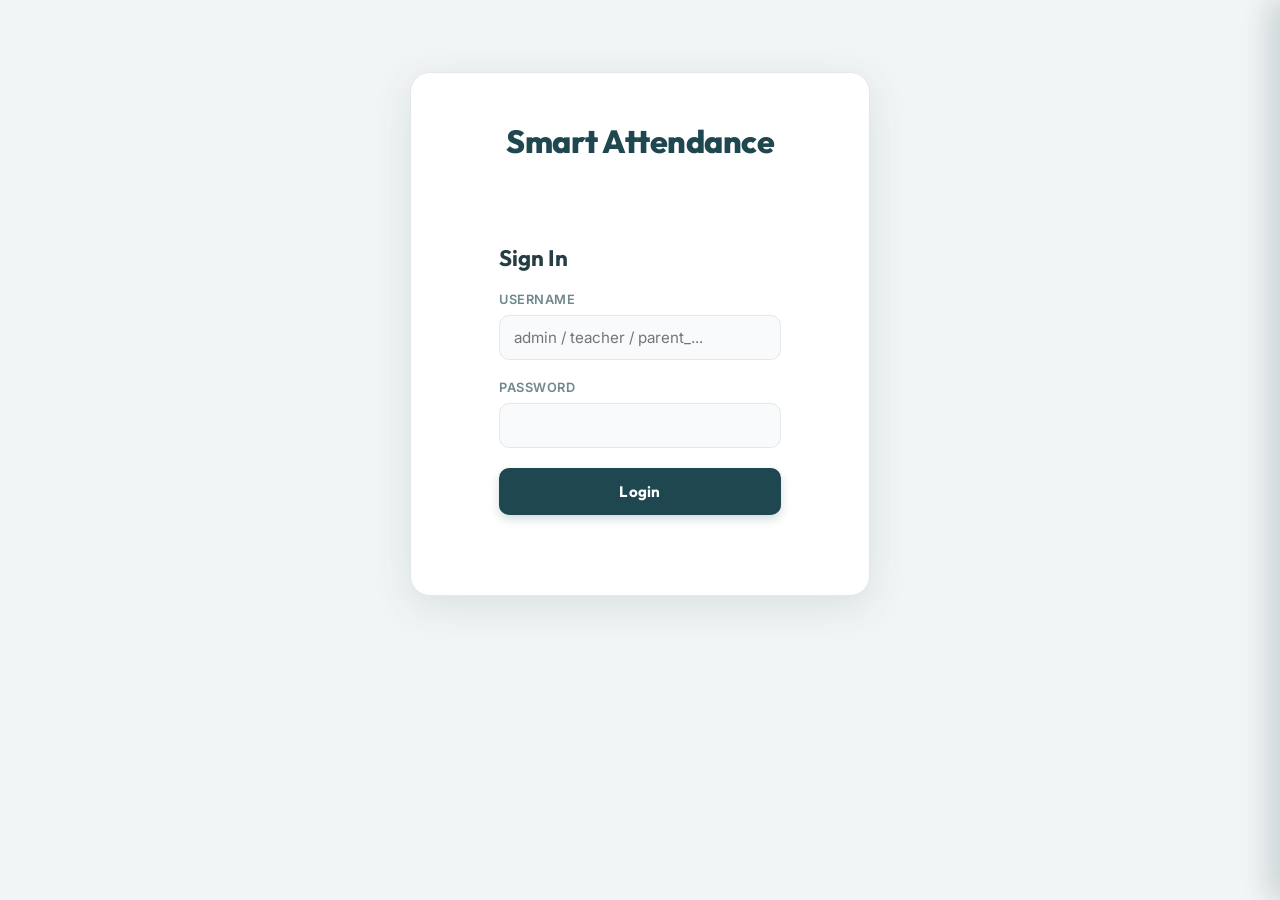
<file: cloud-instance/static/index.html>
<!DOCTYPE html>
<html lang="en">
<head>
    <meta charset="UTF-8">
    <meta name="viewport" content="width=device-width, initial-scale=1.0">
    <title>Smart Attendance</title>
    <link href="https://fonts.googleapis.com/css2?family=Inter:wght@300;400;500;600&family=Outfit:wght@400;600;700;800&display=swap" rel="stylesheet">
    <link rel="stylesheet" href="styles.css?v=39">
</head>
<body>
    <div class="glass-container">
        <header>
            <h1>Smart Attendance</h1>
            <div id="user-bar" class="user-bar hidden">
                <span id="user-label"></span>
                <button id="btn-change-password" class="link-btn">Change Password</button>
                <button id="btn-logout" class="link-btn">Logout</button>
            </div>
        </header>

        <!-- ============ LOGIN ============ -->
        <main id="login-view" class="view">
            <h2>Sign In</h2>
            <form id="login-form">
                <div class="input-group">
                    <label>Username</label>
                    <input type="text" id="login_username" required placeholder="admin / teacher / parent_...">
                </div>
                <div class="input-group">
                    <label>Password</label>
                    <input type="password" id="login_password" required>
                </div>
                <button type="submit" class="primary-btn">Login</button>
            </form>
            <div id="login-error" class="result-box error-text hidden"></div>
        </main>

        <!-- ============ ADMIN ============ -->
        <main id="admin-view" class="view hidden">
            <div class="role-selector">
                <div class="sidebar-brand">
                    <div class="sidebar-brand-row">
                        <span class="sidebar-brand-icon">S</span>
                        <span class="sidebar-brand-title" style="font-size:1.1rem;">School</span>
                    </div>
                </div>
                <button id="tab-register" class="active">Register Student</button>
                <button id="tab-students">Manage Students</button>
                <button id="tab-embeddings">Generate Embeddings</button>
                <button id="tab-teachers">Manage Teachers</button>
                <button id="tab-reports">Reports</button>
                <button id="tab-classes">Manage Classes</button>
                <button id="tab-storage">Photo Storage</button>
                <button id="tab-recognition">Recognition Settings</button>
                <button id="tab-school-profile">School Profile</button>
                <button id="tab-events">Events</button>
                <div class="sidebar-spacer"></div>
                <button id="tab-admin-settings">Change Password</button>
                <button id="tab-admin-logout">Logout</button>
            </div>

            <div class="main-content-col">
                <div class="page-header-row">
                    <div></div>
                    <div class="page-header-icons">
                        <div class="icon-btn" title="Notifications">&#128276;</div>
                        <div class="profile-chip">
                            <div class="profile-icon">&#128100;</div>
                            <span id="admin-profile-name">Admin</span>
                        </div>
                    </div>
                </div>

            <!-- Register -->
            <section id="admin-register" class="tab-panel">
                <h2>Register New Student</h2>
                <form id="register-form">
                    <div class="input-group">
                        <label>Student Name</label>
                        <input type="text" id="reg_name" required placeholder="e.g. Rahul Kumar">
                    </div>
                    <div class="input-group">
                        <label>Roll Number (assigned by admin)</label>
                        <input type="text" id="reg_roll" required placeholder="e.g. 21CS101">
                    </div>
                    <div class="input-group">
                        <label>Section</label>
                        <select id="reg_section" class="styled-select" required>
                            <option value="" disabled selected>Loading sections...</option>
                        </select>
                    </div>
                    <button type="submit" class="primary-btn">Register & Create Parent Login</button>
                </form>

                <!-- Provide Credentials -->
                <div id="credentials-box" class="result-box success-box hidden">
                    <h3>Parent Credentials (hand these to the parent)</h3>
                    <p>Username: <b id="cred-username"></b></p>
                    <p>Password: <b id="cred-password"></b></p>
                    <p class="hint">Shown once. The parent uses these to log in and capture the student's photo.</p>
                </div>
                <div id="register-error" class="result-box error-text hidden"></div>
            </section>

            <!-- Manage Students (database view/edit/delete) -->
            <section id="admin-students" class="tab-panel hidden">
                <h2>Student Database</h2>
                <div class="input-group">
                    <label>Class</label>
                    <select id="students_class" class="styled-select">
                        <option value="" disabled selected>Select a class...</option>
                    </select>
                </div>
                <div class="input-group">
                    <label>Section</label>
                    <select id="students_section" class="styled-select" disabled>
                        <option value="" disabled selected>Select a section...</option>
                    </select>
                </div>
                <button id="btn-find-students" class="primary-btn">Find Students</button>
                <div id="students-table-wrap" class="table-wrap hidden">
                    <table id="students-table" class="db-table">
                        <thead>
                            <tr>
                                <th>ID</th><th>Name</th><th>Roll</th><th>Sec</th>
                                <th>Img</th><th>Emb</th><th>Att%</th><th>Actions</th>
                            </tr>
                        </thead>
                        <tbody id="students-tbody"></tbody>
                    </table>
                </div>
                <div id="students-msg" class="result-box hidden"></div>

                <h3 style="margin-top:32px">Deleted Students</h3>
                <p class="hint">Deleting a student hides them and keeps their attendance history intact — restore
                   them here any time.</p>
                <button id="btn-load-deleted" class="secondary-btn">Show Deleted Students</button>
                <div id="deleted-students-wrap" class="table-wrap hidden">
                    <table id="deleted-students-table" class="db-table">
                        <thead>
                            <tr><th>ID</th><th>Name</th><th>Roll</th><th>Deleted At</th><th>Actions</th></tr>
                        </thead>
                        <tbody id="deleted-students-tbody"></tbody>
                    </table>
                </div>

                <h3 style="margin-top:32px">Link an Additional Child to a Parent Account</h3>
                <p class="hint">For families with more than one child at the school — links another student to
                   an existing parent login, so they can switch between children on one dashboard.</p>
                <form id="link-child-form" style="display:grid; gap:12px; grid-template-columns: repeat(auto-fit, minmax(220px, 1fr)); align-items:end;">
                    <div class="input-group" style="margin-bottom:0;">
                        <label>Existing Parent Account (keeps working)</label>
                        <select id="link_parent_username" class="styled-select" required>
                            <option value="" disabled selected>Loading parent accounts...</option>
                        </select>
                    </div>
                    <div class="input-group" style="margin-bottom:0;">
                        <label>Child to Add to that Account</label>
                        <select id="link_student_id" class="styled-select" required>
                            <option value="" disabled selected>Loading students...</option>
                        </select>
                    </div>
                    <button type="submit" class="secondary-btn" style="margin-top:0">Link Child</button>
                </form>
                <div id="link-child-error" class="result-box error-text hidden"></div>
                <div id="link-child-success" class="result-box success-box hidden"></div>
            </section>

            <!-- Embeddings -->
            <section id="admin-embeddings" class="tab-panel hidden">
                <h2>Embedding Orchestration</h2>
                <p>Generate face embeddings for enrolled students. Pick a class &amp; section, or leave on "All sections". Every student in scope must have a photo first.</p>
                <div class="input-group">
                    <label>Class</label>
                    <select id="embed_class" class="styled-select">
                        <option value="" selected>All sections</option>
                    </select>
                </div>
                <div class="input-group">
                    <label>Section</label>
                    <select id="embed_section" class="styled-select" disabled>
                        <option value="" selected>All sections</option>
                    </select>
                </div>
                <button id="btn-check-status" class="secondary-btn" style="margin-top:0">Refresh Status</button>
                <div id="embed-status" class="result-box hidden"></div>
                <button id="btn-generate" class="primary-btn" style="margin-top:16px">Generate Embeddings</button>
                <div id="embed-result" class="result-box hidden"></div>
            </section>

            <!-- Manage Teachers -->
            <section id="admin-teachers" class="tab-panel hidden">
                <h2>Create Teacher Account</h2>
                <form id="teacher-form">
                    <div class="input-group">
                        <label>Username</label>
                        <input type="text" id="teacher_username" required placeholder="e.g. teacher_priya">
                    </div>
                    <div class="input-group">
                        <label>Email (optional)</label>
                        <input type="email" id="teacher_email" placeholder="priya@school.edu">
                    </div>
                    <button type="submit" class="primary-btn">Create Teacher Login</button>
                </form>

                <div id="teacher-credentials-box" class="result-box success-box hidden">
                    <h3>Teacher Credentials (hand these to the teacher)</h3>
                    <p>Username: <b id="teacher-cred-username"></b></p>
                    <p>Password: <b id="teacher-cred-password"></b></p>
                    <p class="hint">Shown once — save it now.</p>
                </div>
                <div id="teacher-error" class="result-box error-text hidden"></div>

                <h3 style="margin-top:32px">Existing Teachers</h3>
                <div id="teacher-reset-box" class="result-box success-box hidden"></div>
                <div class="table-wrap">
                    <table class="db-table">
                        <thead>
                            <tr><th>ID</th><th>Username</th><th>Email</th><th>Actions</th></tr>
                        </thead>
                        <tbody id="teachers-tbody"></tbody>
                    </table>
                </div>
            </section>

            <!-- Attendance Reports -->
            <section id="admin-reports" class="tab-panel hidden">
                <h2>Attendance Reports</h2>
                <p>Pick a class &amp; section, then a time range — the data shows here first; download it as
                   CSV or PDF once you've checked it.</p>
                <div class="input-group">
                    <label>Class</label>
                    <select id="report_class" class="styled-select">
                        <option value="" disabled selected>Select a class...</option>
                    </select>
                </div>
                <div class="input-group">
                    <label>Section</label>
                    <select id="report_section" class="styled-select" disabled>
                        <option value="" disabled selected>Select a section...</option>
                    </select>
                </div>
                <div class="input-group">
                    <label>Subject</label>
                    <select id="report_subject" class="styled-select">
                        <option value="All" selected>All Subjects</option>
                    </select>
                </div>
                <div class="input-group">
                    <label>Student</label>
                    <select id="report_student" class="styled-select">
                        <option value="All" selected>All Students</option>
                    </select>
                </div>
                <div class="input-group">
                    <label>Time Range</label>
                    <div class="btn-row" style="margin-top:0;">
                        <button type="button" class="secondary-btn report-period-btn" data-period="today">Today</button>
                        <button type="button" class="secondary-btn report-period-btn" data-period="week">Weekly</button>
                        <button type="button" class="secondary-btn report-period-btn" data-period="month">Monthly</button>
                        <button type="button" class="secondary-btn report-period-btn" data-period="year">Yearly</button>
                    </div>
                </div>
                <div id="report-error" class="result-box error-text hidden"></div>

                <div id="report-preview" class="result-box hidden" style="margin-top:24px;">
                    <h3 id="report-preview-title" style="margin-top:0;"></h3>
                    <p class="hint" id="report-preview-meta"></p>
                    <div class="table-wrap scroll-table-wrap">
                        <table class="db-table">
                            <thead>
                                <tr><th>Date</th><th>Roll No</th><th>Name</th><th>Subject</th><th>Status</th></tr>
                            </thead>
                            <tbody id="report-preview-rows"></tbody>
                        </table>
                    </div>
                    <div class="btn-row">
                        <button id="btn-report-csv" class="secondary-btn" style="margin-top:0">Download CSV</button>
                        <button id="btn-report-pdf" class="primary-btn" style="margin-top:0">Download PDF</button>
                    </div>
                </div>
            </section>

            <!-- Manage Classes & Sections -->
            <section id="admin-classes" class="tab-panel hidden">
                <h2>Add Class</h2>
                <form id="class-form">
                    <div class="input-group">
                        <label>Class Name</label>
                        <input type="text" id="new_class_name" required placeholder="e.g. Class 5">
                    </div>
                    <button type="submit" class="primary-btn">Add Class</button>
                </form>
                <div id="class-error" class="result-box error-text hidden"></div>
                <div id="class-success" class="result-box success-box hidden"></div>

                <h2 style="margin-top:32px">Add Section</h2>
                <form id="section-form">
                    <div class="input-group">
                        <label>Class</label>
                        <select id="new_section_class" class="styled-select" required>
                            <option value="" disabled selected>Select a class...</option>
                        </select>
                    </div>
                    <div class="input-group">
                        <label>Section Name</label>
                        <input type="text" id="new_section_name" required placeholder="e.g. Section C">
                    </div>
                    <button type="submit" class="primary-btn">Add Section</button>
                </form>
                <div id="section-error" class="result-box error-text hidden"></div>
                <div id="section-success" class="result-box success-box hidden"></div>

                <h3 style="margin-top:32px">Existing Classes &amp; Sections</h3>
                <div class="table-wrap">
                    <table class="db-table">
                        <thead>
                            <tr><th>Class</th><th>Sections</th></tr>
                        </thead>
                        <tbody id="classes-tbody"></tbody>
                    </table>
                </div>

                <h2 style="margin-top:32px">Manage Subjects</h2>
                <p class="hint">Subjects are per-class — every section within a class shares the same subject
                   list. Nothing shows up for teachers to pick until you add it here.</p>
                <div class="input-group">
                    <label>Class</label>
                    <select id="subjects_class" class="styled-select">
                        <option value="" disabled selected>Select a class...</option>
                    </select>
                </div>
                <form id="subject-form" class="flex-form-row">
                    <div class="input-group" style="margin-bottom:0; flex:1;">
                        <label>New Subject Name</label>
                        <input type="text" id="new_subject_name" required placeholder="e.g. Mathematics">
                    </div>
                    <button type="submit" class="primary-btn" style="margin-top:0">Add Subject</button>
                </form>
                <div id="subject-error" class="result-box error-text hidden"></div>
                <ul id="subjects-list" class="styled-list" style="margin-top:16px;"></ul>

                <h2 style="margin-top:32px">Teacher Assignments</h2>
                <p class="hint">Assign a teacher to a subject in a section — once anyone is assigned to a
                   subject there, only assigned teacher(s) can take attendance or approve leave requests for
                   it. A subject with nobody assigned stays open to any teacher, same as before this feature
                   existed.</p>
                <form id="assignment-form" class="flex-form-row">
                    <div class="input-group" style="margin-bottom:0;">
                        <label>Class</label>
                        <select id="assign_class" class="styled-select" required>
                            <option value="" disabled selected>Select a class...</option>
                        </select>
                    </div>
                    <div class="input-group" style="margin-bottom:0;">
                        <label>Section</label>
                        <select id="assign_section" class="styled-select" required disabled>
                            <option value="" disabled selected>Select a class first...</option>
                        </select>
                    </div>
                    <div class="input-group" style="margin-bottom:0;">
                        <label>Subject</label>
                        <select id="assign_subject" class="styled-select" required disabled>
                            <option value="" disabled selected>Select a section first...</option>
                        </select>
                    </div>
                    <div class="input-group" style="margin-bottom:0;">
                        <label>Teacher</label>
                        <select id="assign_teacher" class="styled-select" required>
                            <option value="" disabled selected>Select a teacher...</option>
                        </select>
                    </div>
                    <button type="submit" class="primary-btn" style="margin-top:0">Assign</button>
                </form>
                <div id="assignment-error" class="result-box error-text hidden"></div>
                <ul id="assignments-list" class="styled-list" style="margin-top:16px;"></ul>
            </section>

            <!-- Photo Storage (per-school S3 bucket) -->
            <section id="admin-storage" class="tab-panel hidden">
                <h2>Photo Storage</h2>
                <p class="hint">Student photos are stored in your own private storage bucket, not shared with any
                   other school. Follow these steps once to set it up (about 5 minutes) — you won't need to do
                   this again unless you want to change buckets later.</p>

                <div id="storage-current-status" class="result-box" style="margin-bottom:24px;"></div>

                <div class="result-box" style="margin-bottom:16px;">
                    <p><b>Step 1 — Create a storage bucket</b></p>
                    <p class="hint">1. Go to <b>aws.amazon.com/s3</b> and sign in (or create a free AWS account if you don't have one).</p>
                    <p class="hint">2. Search for "S3" at the top and open it.</p>
                    <p class="hint">3. Click <b>Create bucket</b>. Give it any unique name (e.g. <code>yourschoolname-photos</code>). Leave all other settings as the default. Click <b>Create bucket</b> at the bottom.</p>
                </div>

                <div class="result-box" style="margin-bottom:16px;">
                    <p><b>Step 2 — Create an access key for this bucket</b></p>
                    <p class="hint">1. Search for "IAM" at the top and open it.</p>
                    <p class="hint">2. Click <b>Users</b> (left menu) → <b>Create user</b>. Give it any name (e.g. <code>attendance-app</code>) → click through to <b>Create user</b>.</p>
                    <p class="hint">3. Click on the user you just created → the <b>Permissions</b> tab → <b>Add permissions</b> → <b>Attach policies directly</b> → search for and check <b>AmazonS3FullAccess</b> → <b>Add permissions</b>.</p>
                    <p class="hint">4. Still on that user's page, click the <b>Security credentials</b> tab → scroll to <b>Access keys</b> → <b>Create access key</b> → choose <b>"Application running outside AWS"</b> → <b>Next</b> → <b>Create access key</b>.</p>
                    <p class="hint">5. Copy the <b>Access key</b> and <b>Secret access key</b> shown — this is the only time the secret key is ever shown. Paste both below.</p>
                </div>

                <div class="result-box">
                    <p><b>Step 3 — Enter it here</b></p>
                    <form id="s3-settings-form">
                        <div class="input-group">
                            <label>Access Key</label>
                            <input type="text" id="s3_access_key" required placeholder="AKIA...">
                        </div>
                        <div class="input-group">
                            <label>Secret Access Key</label>
                            <input type="password" id="s3_secret_key" required placeholder="Shown only once by AWS — paste it now">
                        </div>
                        <div class="input-group">
                            <label>Bucket Name</label>
                            <input type="text" id="s3_bucket_name" required placeholder="e.g. yourschoolname-photos">
                        </div>
                        <div class="input-group">
                            <label>Region</label>
                            <input type="text" id="s3_region" placeholder="e.g. us-east-1 (shown next to your bucket name in S3)">
                        </div>
                        <div id="s3-settings-error" class="result-box error-text hidden"></div>
                        <div id="s3-settings-success" class="result-box success-box hidden"></div>
                        <button type="submit" class="primary-btn">Save Storage Settings</button>
                    </form>
                </div>
            </section>

            <!-- Recognition Settings (per-school auto-check threshold) -->
            <section id="admin-recognition" class="tab-panel hidden">
                <h2>Recognition Settings</h2>
                <p class="hint">Controls how confident the camera needs to be before a student is automatically
                   checked as present on the teacher's attendance checklist. This does NOT make recognition itself
                   more or less accurate — it only changes how much the teacher is asked to double-check.</p>

                <div id="recognition-current-status" class="result-box" style="margin-bottom:24px;"></div>

                <div class="result-box">
                    <div class="input-group">
                        <label>Auto-Check Confidence Threshold: <span id="recognition-threshold-display">90%</span></label>
                        <input type="range" id="recognition_threshold" min="50" max="99" value="90" style="width:100%; accent-color: var(--primary);">
                        <p class="hint" style="margin-top:8px;">
                            <b>Lower (e.g. 70%)</b> — more students get auto-checked present, but more risk of a wrong
                            auto-check slipping through unnoticed.<br>
                            <b>Higher (e.g. 95%)</b> — fewer wrong auto-checks, but more students will need the
                            teacher to manually confirm or check them.
                        </p>
                    </div>
                    <div class="input-group" style="margin-top:24px;">
                        <label>School's Local Timezone (offset from UTC, in minutes)</label>
                        <input type="number" id="school_timezone_offset" placeholder="e.g. 330 for India Standard Time" step="30">
                        <p class="hint" style="margin-top:8px;">
                            Attendance "today" and upcoming events use this to mean YOUR school's calendar day,
                            not necessarily the UTC one. Leave at 0 (or blank) if unsure — India Standard Time is
                            <b>330</b> (UTC+5:30).
                        </p>
                    </div>
                    <div id="recognition-settings-error" class="result-box error-text hidden"></div>
                    <div id="recognition-settings-success" class="result-box success-box hidden"></div>
                    <button type="button" id="btn-save-recognition" class="primary-btn">Save Threshold</button>
                </div>
            </section>

            <!-- School Profile -->
            <section id="admin-school-profile" class="tab-panel hidden">
                <h2>School Profile</h2>
                <p class="hint">These details appear as a letterhead on every attendance report the school
                   downloads (CSV and PDF), and the academic year defines what the report's "This Year" button
                   covers.</p>
                <div class="result-box">
                    <div class="input-group">
                        <label>School Name</label>
                        <input type="text" id="sp_school_name" placeholder="e.g. Springdale Public School">
                    </div>
                    <div class="input-group">
                        <label>School Place</label>
                        <input type="text" id="sp_school_place" placeholder="e.g. Lucknow, Uttar Pradesh">
                    </div>
                    <div class="input-group">
                        <label>Academic Year Starts In</label>
                        <select id="sp_academic_year_start_month" class="styled-select">
                            <option value="1">January</option>
                            <option value="2">February</option>
                            <option value="3">March</option>
                            <option value="4" selected>April</option>
                            <option value="5">May</option>
                            <option value="6">June</option>
                            <option value="7">July</option>
                            <option value="8">August</option>
                            <option value="9">September</option>
                            <option value="10">October</option>
                            <option value="11">November</option>
                            <option value="12">December</option>
                        </select>
                        <p class="hint" style="margin-top:8px;">e.g. April means the academic year runs
                           April–March; the Reports tab's "This Year" button uses this to find the current
                           academic year, not the calendar year.</p>
                    </div>
                    <div class="input-group">
                        <label>Academic Year Ends In</label>
                        <select id="sp_academic_year_end_month" class="styled-select">
                            <option value="1">January</option>
                            <option value="2">February</option>
                            <option value="3" selected>March</option>
                            <option value="4">April</option>
                            <option value="5">May</option>
                            <option value="6">June</option>
                            <option value="7">July</option>
                            <option value="8">August</option>
                            <option value="9">September</option>
                            <option value="10">October</option>
                            <option value="11">November</option>
                            <option value="12">December</option>
                        </select>
                        <p class="hint" style="margin-top:8px;">Usually the month right before the start
                           month above (e.g. March if the year starts in April) — together they define the
                           full academic year cycle.</p>
                    </div>
                    <div id="school-profile-error" class="result-box error-text hidden"></div>
                    <div id="school-profile-success" class="result-box success-box hidden"></div>
                    <button type="button" id="btn-save-school-profile" class="primary-btn">Save School Profile</button>
                </div>
            </section>

            <!-- Events / Announcements -->
            <section id="admin-events" class="tab-panel hidden">
                <h2>Events &amp; Announcements</h2>
                <p class="hint">Shown to parents on their dashboard's "Upcoming Event" card, soonest first.</p>
                <div class="dash-card" style="max-width: 520px; margin-bottom: 24px;">
                    <form id="event-form" style="display: grid; gap: 12px;">
                        <div class="input-group" style="margin-bottom: 0;">
                            <label>Title</label>
                            <input type="text" id="event_title" required placeholder="e.g. Annual Sports Day">
                        </div>
                        <div class="input-group" style="margin-bottom: 0;">
                            <label>Date</label>
                            <input type="date" id="event_date" required class="styled-select">
                        </div>
                        <div class="input-group" style="margin-bottom: 0;">
                            <label>Description (optional)</label>
                            <input type="text" id="event_description" placeholder="e.g. Starts 9 AM, main ground">
                        </div>
                        <button type="submit" class="primary-btn" style="margin: 0;">Add Event</button>
                    </form>
                    <div id="event-error" class="result-box error-text hidden" style="margin-top:12px;"></div>
                </div>
                <div class="dash-card">
                    <h3 style="margin-top:0">All Events</h3>
                    <ul id="events-list" class="styled-list"></ul>
                </div>
            </section>
            </div>
        </main>

        <!-- ============ PARENT: CAPTURE ============ -->
        <main id="parent-capture-view" class="view hidden">
            <h2>Capture Student Photo</h2>
            <p>First login — please record a short 3-second capture using your camera, turning your child's
               face slightly (left / center / right) so we get several clear angles (not a passport scan).</p>
            <video id="camera" autoplay playsinline class="camera-feed"></video>
            <canvas id="capture-canvas" class="hidden"></canvas>
            <img id="capture-preview" class="capture-preview hidden" alt="preview">
            <div id="burst-progress" class="hidden" style="margin: 12px 0;">
                <div style="background: rgba(255,255,255,0.08); border-radius: 8px; height: 10px; overflow: hidden;">
                    <div id="burst-progress-bar" style="background: var(--primary); height: 100%; width: 0%; transition: width 0.15s linear;"></div>
                </div>
                <p id="burst-progress-text" class="hint" style="margin-top: 6px;">Capturing... 0 / 9</p>
            </div>
            <div id="burst-thumbs" class="hidden" style="display:flex; gap:6px; flex-wrap:wrap; margin: 12px 0;"></div>
            <div class="btn-row">
                <button id="btn-start-cam" class="secondary-btn" style="margin-top:0">Start Camera</button>
                <button id="btn-snap" class="primary-btn hidden">Start 3-Second Capture</button>
                <button id="btn-retake" class="secondary-btn hidden" style="margin-top:0">Retake</button>
                <button id="btn-upload-photo" class="primary-btn hidden">Save</button>
                <button id="btn-continue-anyway" class="secondary-btn hidden" style="margin-top:0">Continue to Dashboard Anyway</button>
            </div>

            <div class="divider">— or —</div>
            <div class="input-group">
                <label>Upload a photo from your phone (camera or gallery)</label>
                <input type="file" id="parent_photo_file" accept="image/*" capture="user">
            </div>
            <button id="btn-upload-file" class="primary-btn">Upload Selected Photo</button>

            <div id="capture-result" class="result-box hidden"></div>
        </main>

        <!-- ============ PARENT: DASHBOARD ============ -->
        <main id="parent-dashboard-view" class="view hidden">
            <div class="role-selector">
                <div class="sidebar-brand">
                    <div class="sidebar-brand-title">Parent Portal</div>
                    <div class="sidebar-brand-subtitle">Academic Oversight</div>
                </div>
                <button id="tab-p-dashboard" class="active"><span class="nav-icon"><svg viewBox="0 0 24 24" fill="none" stroke="currentColor" stroke-width="2" stroke-linecap="round" stroke-linejoin="round"><rect x="3" y="3" width="7" height="7" rx="1"/><rect x="14" y="3" width="7" height="7" rx="1"/><rect x="3" y="14" width="7" height="7" rx="1"/><rect x="14" y="14" width="7" height="7" rx="1"/></svg></span>Dashboard</button>
                <button id="tab-p-attendance"><span class="nav-icon"><svg viewBox="0 0 24 24" fill="none" stroke="currentColor" stroke-width="2" stroke-linecap="round" stroke-linejoin="round"><rect x="3" y="4" width="18" height="18" rx="2"/><line x1="16" y1="2" x2="16" y2="6"/><line x1="8" y1="2" x2="8" y2="6"/><line x1="3" y1="10" x2="21" y2="10"/></svg></span>Attendance</button>
                <button id="tab-p-leaves"><span class="nav-icon"><svg viewBox="0 0 24 24" fill="none" stroke="currentColor" stroke-width="2" stroke-linecap="round" stroke-linejoin="round"><path d="M14 2H6a2 2 0 0 0-2 2v16a2 2 0 0 0 2 2h12a2 2 0 0 0 2-2V8z"/><polyline points="14 2 14 8 20 8"/></svg></span>Leaves</button>
                <div class="sidebar-spacer"></div>
                <button id="tab-p-settings"><span class="nav-icon"><svg viewBox="0 0 24 24" fill="none" stroke="currentColor" stroke-width="2" stroke-linecap="round" stroke-linejoin="round"><line x1="4" y1="21" x2="4" y2="14"/><line x1="4" y1="10" x2="4" y2="3"/><line x1="12" y1="21" x2="12" y2="12"/><line x1="12" y1="8" x2="12" y2="3"/><line x1="20" y1="21" x2="20" y2="16"/><line x1="20" y1="12" x2="20" y2="3"/><line x1="1" y1="14" x2="7" y2="14"/><line x1="9" y1="8" x2="15" y2="8"/><line x1="17" y1="16" x2="23" y2="16"/></svg></span>Settings</button>
                <button id="tab-p-support"><span class="nav-icon"><svg viewBox="0 0 24 24" fill="none" stroke="currentColor" stroke-width="2" stroke-linecap="round" stroke-linejoin="round"><circle cx="12" cy="12" r="10"/><path d="M9.09 9a3 3 0 0 1 5.83 1c0 2-3 3-3 3"/><line x1="12" y1="17" x2="12.01" y2="17"/></svg></span>Support</button>
                <button id="tab-p-logout"><span class="nav-icon"><svg viewBox="0 0 24 24" fill="none" stroke="currentColor" stroke-width="2" stroke-linecap="round" stroke-linejoin="round"><path d="M9 21H5a2 2 0 0 1-2-2V5a2 2 0 0 1 2-2h4"/><polyline points="16 17 21 12 16 7"/><line x1="21" y1="12" x2="9" y2="12"/></svg></span>Logout</button>
            </div>

            <div id="child-switcher-wrap" class="input-group hidden" style="max-width:320px; margin: 24px 40px 0;">
                <label>Viewing Child</label>
                <select id="child-switcher" class="styled-select"></select>
            </div>

            <!-- Dashboard: at-a-glance summary -->
            <section id="parent-p-dashboard" class="tab-panel">
                <div class="page-header-row">
                    <h2 id="p-student" style="margin-bottom:0;">Good morning</h2>
                    <div class="page-header-icons">
                        <button id="btn-notifications" class="icon-btn hidden" title="Notifications">🔔<span id="notif-badge" class="hidden" style="background:var(--error); color:#fff; border-radius:10px; padding:1px 6px; font-size:0.7em; position:absolute; top:-4px; right:-4px;">0</span></button>
                        <div class="profile-icon">👤</div>
                    </div>
                </div>
                <div class="stats">
                    <div class="stat-box"><span id="p-pct">0%</span> Attendance</div>
                    <div class="stat-box"><span id="p-present">0</span> Classes Present</div>
                    <div class="stat-box"><span id="p-total" style="font-size: 0.9em;">0</span> Total Days & Classes</div>
                </div>

                <div class="dash-grid">
                    <div class="dash-card">
                        <h3 style="margin-top:0">Attendance Calendar</h3>
                        <div id="parent-calendar"></div>
                    </div>
                    <div class="dash-card">
                        <h3 id="p-today-title" style="margin-top:0">Today's Classes</h3>
                        <ul id="p-today" class="styled-list"></ul>
                    </div>
                    <div class="dash-card">
                        <h3 style="margin-top:0">Leave Management</h3>
                        <button type="button" class="primary-btn" id="btn-p-goto-leaves" style="margin-bottom:16px;">Request Leave</button>
                        <ul id="p-leave-list-summary" class="styled-list"></ul>
                        <a href="#" id="p-leave-more-notice" class="hint hidden" style="display:block; margin-top:8px;"></a>
                    </div>
                </div>

                <div class="dash-grid" style="grid-template-columns: 1.3fr 1fr;">
                    <div class="dash-card">
                        <h3 style="margin-top:0">Subject-wise Attendance</h3>
                        <div id="p-subjects-progress"></div>
                    </div>
                    <div class="dash-card">
                        <h3 style="margin-top:0">Upcoming Events</h3>
                        <ul id="p-events-list" class="styled-list"></ul>
                    </div>
                </div>
            </section>

            <!-- Attendance: full detail -->
            <section id="parent-p-attendance" class="tab-panel hidden">
                <h2>Attendance Detail</h2>
                <div class="dash-card" style="margin-bottom: 24px;">
                    <h3 style="margin-top:0">Subject-wise Attendance</h3>
                    <div style="overflow-x: auto;">
                        <table id="p-subjects" class="db-table" style="width:100%">
                            <thead>
                                <tr><th>Subject</th><th>This Month</th><th>This Year</th><th>Leave (Yr)</th></tr>
                            </thead>
                            <tbody id="p-subjects-body"></tbody>
                        </table>
                    </div>
                </div>
                <div class="dash-card">
                    <h3 style="margin-top:0">Download My Attendance Record</h3>
                    <div style="display: grid; gap: 12px; grid-template-columns: repeat(auto-fit, minmax(150px, 1fr)); align-items: end;">
                        <div class="input-group" style="margin-bottom:0;">
                            <label>Start Date</label>
                            <input type="date" id="p_report_start_date" class="styled-select">
                        </div>
                        <div class="input-group" style="margin-bottom:0;">
                            <label>End Date</label>
                            <input type="date" id="p_report_end_date" class="styled-select">
                        </div>
                        <button id="btn-p-report-csv" class="secondary-btn" style="margin-top:0">Download CSV</button>
                        <button id="btn-p-report-pdf" class="primary-btn" style="margin-top:0">Download PDF</button>
                    </div>
                    <div id="p-report-error" class="result-box error-text hidden" style="margin-top:12px"></div>
                </div>
            </section>

            <!-- Leaves -->
            <section id="parent-p-leaves" class="tab-panel hidden">
                <h2>Leave Management</h2>
                <div class="dash-card" style="max-width: 520px; margin-bottom: 24px;">
                    <form id="leave-form" style="display: grid; gap: 12px;">
                        <div class="input-group" style="margin-bottom: 0;">
                            <label>Start Date</label>
                            <input type="date" id="leave_start" required class="styled-select">
                        </div>
                        <div class="input-group" style="margin-bottom: 0;">
                            <label>End Date</label>
                            <input type="date" id="leave_end" required class="styled-select">
                        </div>
                        <div class="input-group" style="margin-bottom: 0;">
                            <label>Reason</label>
                            <input type="text" id="leave_reason" required>
                        </div>
                        <button type="submit" class="primary-btn" style="margin: 0;">Submit</button>
                    </form>
                </div>
                <div class="dash-card">
                    <h3 style="margin-top:0">Leave History</h3>
                    <ul id="p-leave-list" class="styled-list"></ul>
                </div>
            </section>

            <!-- Settings -->
            <section id="parent-p-settings" class="tab-panel hidden">
                <h2>Settings</h2>
                <div class="dash-card" style="max-width: 420px;">
                    <p class="hint" style="margin-top:0">Manage your account security.</p>
                    <button type="button" class="primary-btn" id="btn-p-settings-change-password">Change Password</button>
                </div>
            </section>

            <!-- Support -->
            <section id="parent-p-support" class="tab-panel hidden">
                <h2>Support</h2>
                <div class="dash-card" style="max-width: 480px;">
                    <p class="hint" style="margin-top:0">For help with the app or questions about your child's
                       attendance, contact your school's administration office directly.</p>
                </div>
            </section>
        </main>

        <!-- ============ TEACHER ============ -->
        <main id="teacher-view" class="view hidden">
            <div class="role-selector">
                <div class="sidebar-brand">
                    <div class="sidebar-brand-row">
                        <span class="sidebar-brand-icon">S</span>
                        <span class="sidebar-brand-title" style="font-size:1.1rem;">School</span>
                    </div>
                </div>
                <button id="tab-attendance" class="active">Take Attendance</button>
                <button id="tab-analytics">Analytics</button>
                <button id="tab-leaves">Leave Requests<span id="leave-pending-badge" class="hidden" style="background:var(--error); color:#fff; border-radius:10px; padding:1px 7px; margin-left:4px; font-size:0.8em;">0</span></button>
                <div class="sidebar-spacer"></div>
                <button id="tab-teacher-settings">Change Password</button>
                <button id="tab-teacher-logout">Logout</button>
            </div>

            <div class="main-content-col">
                <div class="page-header-row">
                    <div></div>
                    <div class="page-header-icons">
                        <button id="btn-teacher-notifications" class="icon-btn hidden" title="Leave Alerts">&#128276;<span id="teacher-notif-badge" class="hidden" style="background:var(--error); color:#fff; border-radius:10px; padding:0 5px; font-size:0.65em; position:absolute; top:-2px; right:-2px;">0</span></button>
                        <div class="profile-chip">
                            <div class="profile-icon">&#128100;</div>
                            <span id="teacher-profile-name">Teacher</span>
                        </div>
                    </div>
                </div>

            <section id="teacher-attendance" class="tab-panel">
                <h2>Take Attendance (Group Photo)</h2>
                <form id="attendance-form">
                    <div style="display:grid; grid-template-columns:1fr 1fr; gap:20px;">
                        <div class="input-group" style="margin-bottom:0;">
                            <label>Section</label>
                            <select id="att_section_id" class="styled-select">
                                <option value="" disabled selected>Loading sections...</option>
                            </select>
                        </div>
                        <div class="input-group" style="margin-bottom:0;">
                            <label>Subject</label>
                            <select id="attendance_subject" class="styled-select">
                                <option value="" disabled selected>Select a section first...</option>
                            </select>
                        </div>
                    </div>
                    <div class="input-group" style="margin-top:20px;">
                        <label>Group Photo (Classroom)</label>
                        <div class="btn-row" style="margin-top:0;">
                            <button type="button" id="gp-tab-upload" class="primary-btn photo-source-tab" style="margin-top:0;">Upload Photo</button>
                            <button type="button" id="gp-tab-camera" class="secondary-btn photo-source-tab" style="margin-top:0;">Use Camera</button>
                        </div>

                        <div id="gp-upload-pane">
                            <label for="group_photo" id="dropzone" class="dropzone">
                                <span class="dropzone-icon" id="dropzone-icon">&#9730;</span>
                                <span id="dropzone-text">Drag and drop your classroom photo here, or click to select.<br>Supported formats: JPG, PNG</span>
                                <img id="dropzone-preview" alt="Selected classroom photo" class="hidden dropzone-preview-img">
                            </label>
                            <input type="file" id="group_photo" accept="image/*" style="position:absolute; width:1px; height:1px; opacity:0; overflow:hidden;">
                        </div>

                        <div id="gp-camera-pane" class="hidden">
                            <div id="gp-camera-live">
                                <video id="gp-camera" autoplay playsinline class="camera-feed"></video>
                                <div class="btn-row">
                                    <button type="button" id="btn-gp-start-cam" class="secondary-btn" style="margin-top:0">Start Camera</button>
                                    <button type="button" id="btn-gp-capture" class="primary-btn hidden">Capture Photo</button>
                                </div>
                            </div>
                            <canvas id="gp-capture-canvas" class="hidden"></canvas>
                            <img id="gp-camera-preview" alt="Captured classroom photo" class="camera-feed hidden">
                            <button type="button" id="btn-gp-retake" class="secondary-btn hidden">Retake Photo</button>
                        </div>
                    </div>
                    <div class="btn-row">
                        <button type="submit" class="primary-btn">Scan Faces</button>
                        <button type="button" id="btn-mark-all-present" class="accent-btn" style="margin-top:0">Mark All Present (Skip Photo)</button>
                    </div>
                </form>

                <div id="loading" class="hidden">
                    <div class="spinner"></div>
                    <p>Running face recognition...</p>
                </div>

                <div id="attendance-result" class="result-box hidden">
                    <div class="stats">
                        <div class="stat-box"><span id="stat-detected">0</span> Detected</div>
                        <div class="stat-box success"><span id="stat-recognized">0</span> Present</div>
                        <div class="stat-box error"><span id="stat-unknown">0</span> Unrecognized</div>
                        <div class="stat-box error"><span id="stat-absent">0</span> Absent</div>
                    </div>
                    <div class="btn-row" style="justify-content: space-between; align-items:center;">
                        <h3 style="margin:0">Review &amp; Correct Attendance</h3>
                        <div>
                            <button type="button" id="btn-select-all" class="secondary-btn" style="margin-top:0">Select All</button>
                            <button type="button" id="btn-deselect-all" class="secondary-btn" style="margin-top:0">Deselect All</button>
                        </div>
                    </div>
                    <p class="hint">Uncheck anyone wrongly marked present; check anyone missed by the camera.</p>
                    <ul id="attendance-checklist" class="styled-list"></ul>

                    <div id="unmatched-faces-section" class="hidden">
                        <h3>Unrecognized Faces — Assign Manually (Optional)</h3>
                        <ul id="unmatched-faces-list" class="styled-list"></ul>
                    </div>

                    <button id="btn-submit-final" class="secondary-btn">Submit Attendance</button>
                </div>

                <div id="absent-box" class="result-box hidden">
                    <h3>Absent Students</h3>
                    <ul id="absent-list" class="styled-list"></ul>
                </div>
            </section>

            <section id="teacher-analytics" class="tab-panel hidden">
                <h2>Attendance Analytics</h2>
                <div class="flex-form-row analytics-toolbar" style="margin-bottom: 24px;">
                    <div class="input-group" style="margin-bottom:0;">
                        <label>Section</label>
                        <select id="analytics_section" class="styled-select">
                            <option value="" disabled selected>Loading sections...</option>
                        </select>
                    </div>
                    <div class="input-group" style="margin-bottom:0;">
                        <label>Subject Filter</label>
                        <select id="analytics_subject" class="styled-select">
                            <option value="All" selected>All Subjects</option>
                        </select>
                    </div>
                    <div class="analytics-toolbar-actions">
                        <button id="btn-load-analytics" class="secondary-btn" style="margin:0;">Load</button>
                        <button id="btn-export-csv" class="primary-btn" style="margin:0 0 0 10px;">Download CSV</button>
                    </div>
                </div>
                <div class="input-group" style="margin-bottom:24px;">
                    <label>Time Range</label>
                    <div class="btn-row" style="margin-top:0;">
                        <button type="button" class="primary-btn period-btn" data-period="all">Overall</button>
                        <button type="button" class="secondary-btn period-btn" data-period="today">Today</button>
                        <button type="button" class="secondary-btn period-btn" data-period="week">This Week</button>
                        <button type="button" class="secondary-btn period-btn" data-period="month">This Month</button>
                    </div>
                </div>
                <div class="analytics-grid">
                    <div class="analytics-calendar-pane">
                        <div id="teacher-calendar"></div>
                    </div>
                    <div class="analytics-lists-pane">
                        <h3>Low Attendance (&lt; 75%)</h3>
                        <div class="table-wrap scroll-table-wrap">
                            <table class="db-table">
                                <thead>
                                    <tr><th>Student</th><th>%</th><th>Present</th><th>Absent</th><th>Leave</th></tr>
                                </thead>
                                <tbody id="low-list"></tbody>
                            </table>
                        </div>
                        <h3>All Students</h3>
                        <div class="table-wrap scroll-table-wrap">
                            <table class="db-table">
                                <thead>
                                    <tr><th>Student</th><th>%</th><th>Present</th><th>Absent</th><th>Leave</th></tr>
                                </thead>
                                <tbody id="all-list"></tbody>
                            </table>
                        </div>
                    </div>
                </div>
            </section>

            <section id="teacher-leaves" class="tab-panel hidden">
                <h2>Pending Leave Requests</h2>
                <div class="input-group">
                    <label>Section</label>
                    <select id="leave_section" class="styled-select">
                        <option value="" disabled selected>Loading sections...</option>
                    </select>
                </div>
                <button id="btn-load-leaves" class="secondary-btn" style="margin-top:0; margin-bottom: 24px;">Load Requests</button>
                <ul id="t-leave-list" class="styled-list"></ul>
            </section>
            </div>
        </main>
    </div>

    <!-- Change Password Modal (admin, teacher, and parent all use this) -->
    <div id="change-password-modal" class="modal-overlay hidden">
        <div class="modal-box">
            <h3>Change Password</h3>
            <div class="input-group">
                <label>Current Password</label>
                <input type="password" id="cp_current" required>
            </div>
            <div class="input-group">
                <label>New Password</label>
                <input type="password" id="cp_new" required minlength="6">
            </div>
            <div class="input-group">
                <label>Confirm New Password</label>
                <input type="password" id="cp_confirm" required minlength="6">
            </div>
            <div id="change-password-error" class="result-box error-text hidden"></div>
            <div id="change-password-success" class="result-box success-box hidden"></div>
            <div class="btn-row">
                <button id="btn-cancel-change-password" class="secondary-btn" type="button">Cancel</button>
                <button id="btn-submit-change-password" class="primary-btn" type="button">Update Password</button>
            </div>
        </div>
    </div>

    <!-- Edit Student Modal -->
    <div id="edit-modal" class="modal-overlay hidden">
        <div class="modal-box">
            <h3>Edit Student</h3>
            <input type="hidden" id="edit_id">
            <div class="input-group">
                <label>Name</label>
                <input type="text" id="edit_name">
            </div>
            <div class="input-group">
                <label>Roll Number</label>
                <input type="text" id="edit_roll">
            </div>
            <div class="input-group">
                <label>Section</label>
                <select id="edit_section" class="styled-select">
                    <option value="" disabled selected>Loading sections...</option>
                </select>
            </div>
            <div class="btn-row">
                <button id="btn-save-edit" class="primary-btn">Save</button>
                <button id="btn-cancel-edit" class="secondary-btn" style="margin-top:0">Cancel</button>
            </div>
            <div id="edit-error" class="result-box error-text hidden"></div>
        </div>
    </div>

    <!-- Notification drawers live outside .glass-container (which has backdrop-filter,
         creating a containing block for position:fixed descendants) so they stay pinned
         to the viewport instead of scrolling with the dashboard. -->
    <div id="notif-overlay" class="drawer-overlay"></div>
    <div id="notifications-panel" class="drawer-panel">
        <div class="drawer-header">
            <h3>Notifications</h3>
            <button id="btn-close-notifs" class="drawer-close">&times;</button>
        </div>
        <div id="notifications-list" class="drawer-body"></div>
        <div class="drawer-footer">
            <button id="btn-mark-notifs-read" class="secondary-btn" style="margin-top:0; width:100%;">Mark All Read</button>
        </div>
    </div>

    <div id="teacher-notif-overlay" class="drawer-overlay"></div>
    <div id="teacher-notifications-panel" class="drawer-panel">
        <div class="drawer-header">
            <h3>Pending Leave Requests</h3>
            <button id="btn-close-teacher-notifs" class="drawer-close">&times;</button>
        </div>
        <div id="teacher-notifications-list" class="drawer-body"></div>
    </div>

    <script src="app.js?v=44"></script>
</body>
</html>
</file>
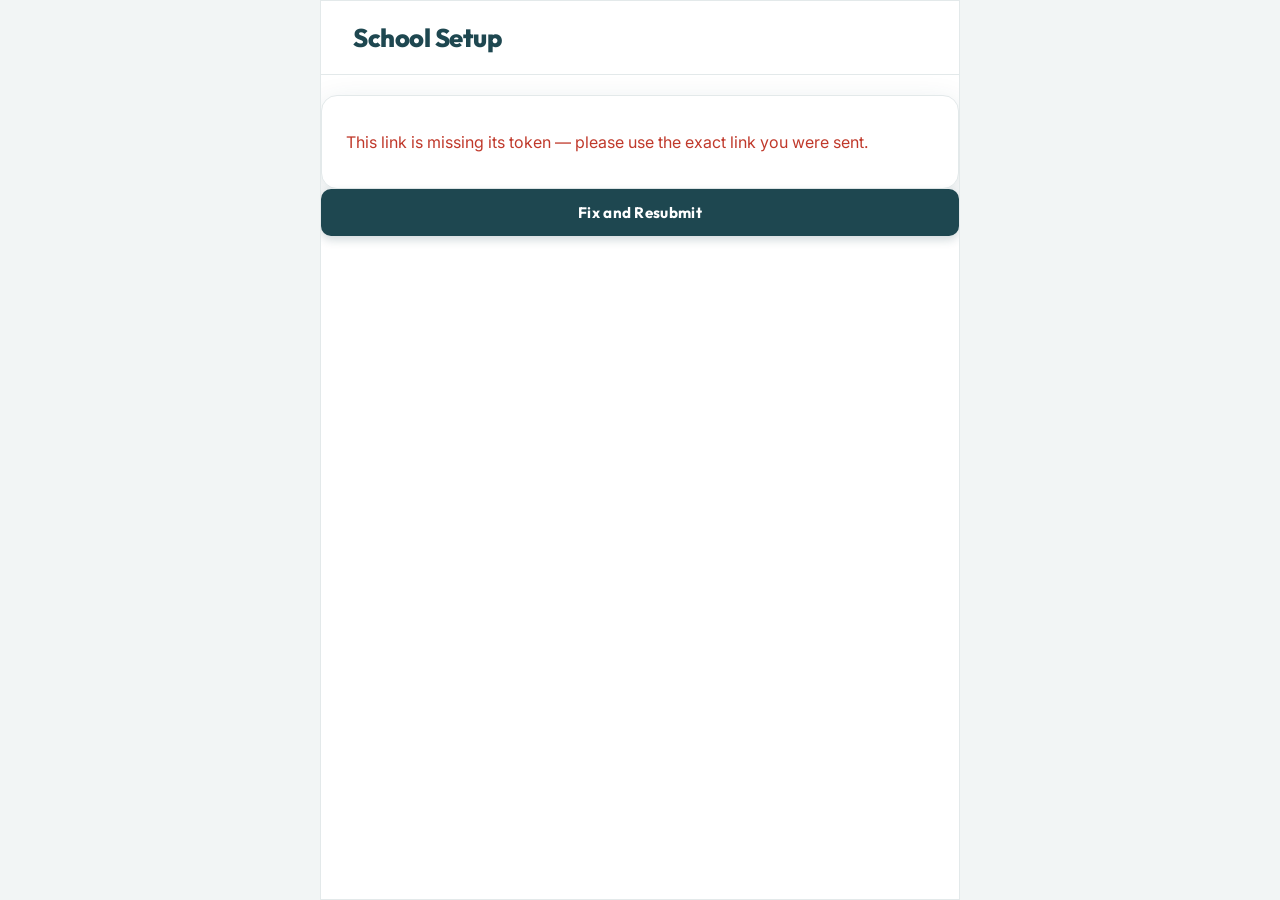
<file: cloud-instance/static/onboard.html>
<!DOCTYPE html>
<html lang="en">
<head>
    <meta charset="UTF-8">
    <meta name="viewport" content="width=device-width, initial-scale=1.0">
    <title>School Setup</title>
    <link href="https://fonts.googleapis.com/css2?family=Inter:wght@300;400;500;600&family=Outfit:wght@400;600;700;800&display=swap" rel="stylesheet">
    <link rel="stylesheet" href="styles.css?v=13">
</head>
<body>
    <div class="glass-container" style="max-width: 640px;">
        <header>
            <h1>School Setup</h1>
        </header>

        <div id="ob-loading" style="text-align:center; color: var(--text-muted);">Loading...</div>

        <!-- invited: the form -->
        <div id="ob-form-view" class="hidden">
            <p class="hint" id="ob-school-name" style="font-size:1.1em; color:var(--text-main); margin-bottom:24px;"></p>

            <p style="font-weight:600; margin-bottom:4px;">Step 1 — give us access to your server</p>
            <p class="hint" style="margin-bottom:16px;">Pick whichever matches your situation. We never see your
               server's own key — this is a separate, limited one you can remove anytime.</p>

            <div class="result-box" style="margin-bottom:16px;">
                <p><b>Option A — I'm creating a new server</b> <span class="hint">(easiest)</span></p>
                <p class="hint">1. Download this file (don't open it, just save it).</p>
                <a id="btn-download-pubkey" download class="secondary-btn" style="display:inline-block; text-decoration:none; text-align:center; margin:6px 0 12px;">Download Key File</a>
                <p class="hint">2. In AWS, go to <b>EC2 → Key Pairs → Import Key Pair</b>, give it any
                   name, and upload the file you just downloaded.</p>
                <p class="hint">3. When you launch your server, choose that key pair — that's it, no
                   terminal needed. Once it's running, enter its IP address below.</p>
            </div>

            <div class="result-box" style="margin-bottom:24px;">
                <p><b>Option B — I already have a server running</b></p>
                <p class="hint">1. In AWS, go to <b>EC2 → Instances</b>, select your server, click
                   <b>Connect → EC2 Instance Connect → Connect</b> — this opens a terminal in your
                   browser, nothing to install.</p>
                <p class="hint">2. Paste this single line in and press Enter:</p>
                <textarea id="ob-pubkey-command" readonly rows="2" style="width:100%; font-family:monospace; font-size:0.8em; margin:6px 0; background:rgba(15,23,42,0.6); color:white; border:1px solid var(--card-border); border-radius:8px; padding:12px; box-sizing:border-box;"></textarea>
                <button type="button" class="secondary-btn" id="btn-copy-pubkey" style="margin-top:6px;">Copy Command</button>
            </div>

            <p class="hint" style="margin-bottom:24px;">Either way, also make sure your server's security group
               allows inbound TCP on ports <b>22</b> (for us) and <b>9100</b> (for the attendance app).</p>

            <form id="ob-form">
                <div class="input-group">
                    <label>Supabase Database Connection String</label>
                    <input type="text" id="ob_supabase_url" required placeholder="postgresql://postgres:...@....supabase.co:5432/postgres">
                </div>
                <div class="input-group">
                    <label>Elastic IP Address</label>
                    <input type="text" id="ob_elastic_ip" required placeholder="e.g. 13.234.56.78">
                </div>
                <div class="input-group" style="display:flex; align-items:center; gap:10px;">
                    <input type="checkbox" id="ob_pubkey_confirmed" style="width:auto;">
                    <label style="margin:0; text-transform:none; font-size:0.95em;">I've added the public key above to my instance</label>
                </div>
                <div id="ob-form-error" class="result-box error-text hidden"></div>
                <button type="submit" class="primary-btn">Submit for Review</button>
            </form>
        </div>

        <!-- submitted: waiting for approval -->
        <div id="ob-submitted-view" class="hidden" style="text-align:center;">
            <div class="spinner"></div>
            <p>Your request has been received and is awaiting approval.</p>
            <p class="hint">This page will update automatically once it's reviewed — no need to refresh.</p>
        </div>

        <!-- provisioning: approved, setup running -->
        <div id="ob-provisioning-view" class="hidden" style="text-align:center;">
            <div class="spinner"></div>
            <p>Setting up your school's instance...</p>
            <p class="hint">This usually takes a few minutes. Feel free to leave this tab open — it'll update automatically.</p>
        </div>

        <!-- rejected: show reason, allow resubmit -->
        <div id="ob-rejected-view" class="hidden">
            <div class="result-box error-text">
                <p><b>Your request needs a change before we can proceed:</b></p>
                <p id="ob-reject-reason"></p>
            </div>
            <button type="button" class="primary-btn" id="btn-fix-resubmit">Fix and Resubmit</button>
        </div>

        <!-- failed: setup itself broke -->
        <div id="ob-failed-view" class="hidden">
            <div class="result-box error-text">
                <p id="ob-failed-message"></p>
            </div>
            <button type="button" class="primary-btn" id="btn-failed-resubmit">Fix and Resubmit</button>
        </div>

        <!-- active: done, show login link + credentials -->
        <div id="ob-active-view" class="hidden">
            <div class="result-box success-box">
                <p class="success-text"><b>You're all set!</b></p>
                <p>Login page: <a id="ob-login-link" href="#" style="color: var(--primary);"></a></p>
                <p id="ob-credentials-block">
                    Admin username: <b id="ob-admin-username"></b><br>
                    Admin password: <b id="ob-admin-password"></b><br>
                    <span class="hint">Shown once — save this now.</span>
                </p>
            </div>
        </div>
    </div>

    <script src="onboard.js?v=2"></script>
</body>
</html>
</file>
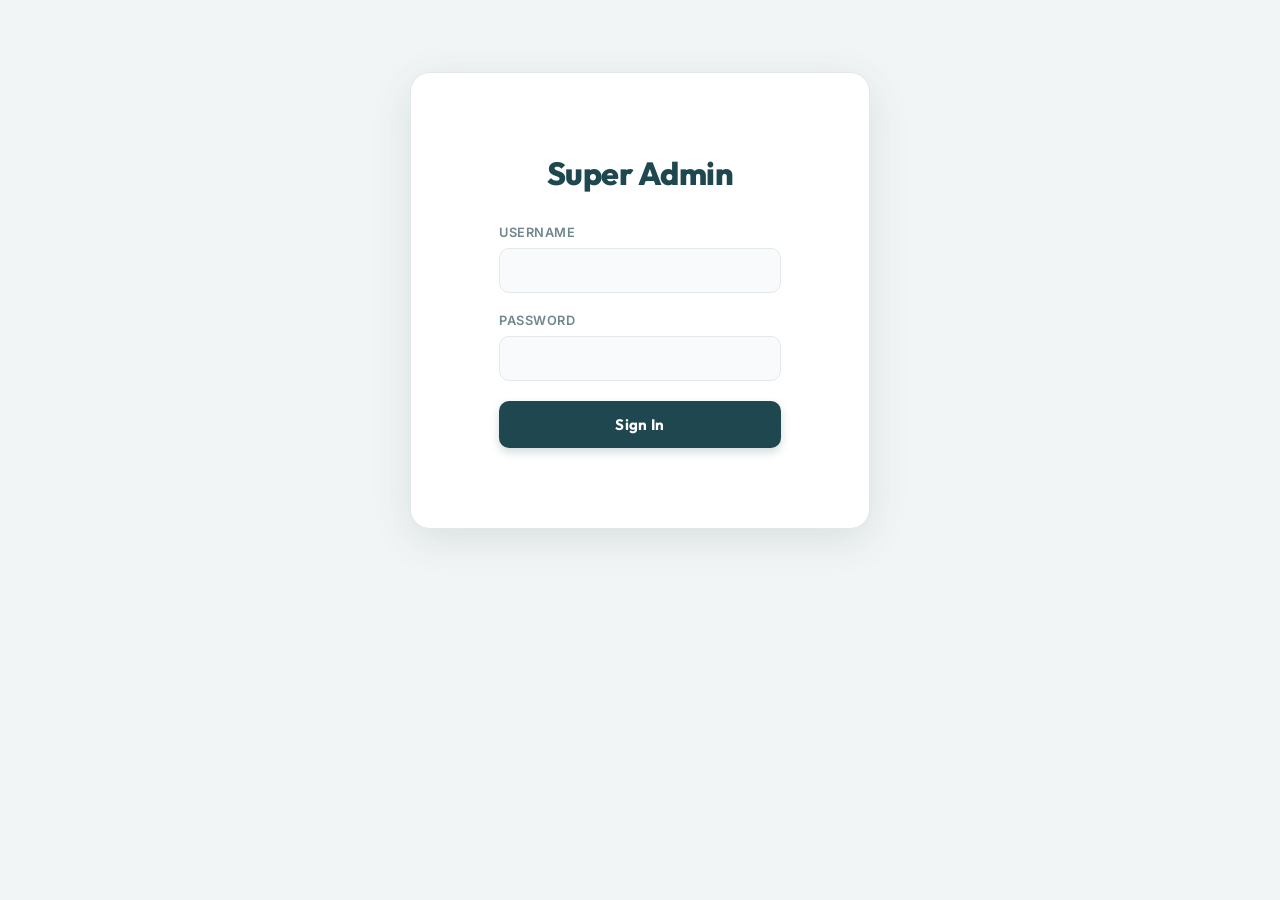
<file: cloud-instance/static/superadmin.html>
<!DOCTYPE html>
<html lang="en">
<head>
    <meta charset="UTF-8">
    <meta name="viewport" content="width=device-width, initial-scale=1.0">
    <title>Super Admin</title>
    <link href="https://fonts.googleapis.com/css2?family=Inter:wght@300;400;500;600&family=Outfit:wght@400;600;700;800&display=swap" rel="stylesheet">
    <link rel="stylesheet" href="styles.css?v=39">
</head>
<body>
    <div class="glass-container" id="sa-container">
        <!-- Login -->
        <main id="sa-login-view" class="view">
            <header><h1>Super Admin</h1></header>
            <form id="sa-login-form">
                <div class="input-group">
                    <label>Username</label>
                    <input type="text" id="sa_username" required>
                </div>
                <div class="input-group">
                    <label>Password</label>
                    <input type="password" id="sa_password" required>
                </div>
                <div id="sa-login-error" class="result-box error-text hidden"></div>
                <button type="submit" class="primary-btn">Sign In</button>
            </form>
        </main>

        <!-- Dashboard -->
        <main id="sa-dashboard-view" class="view hidden">
            <div class="role-selector">
                <div class="sidebar-brand">
                    <div class="sidebar-brand-row">
                        <span class="sidebar-brand-icon">S</span>
                        <span class="sidebar-brand-title" style="font-size:1.1rem;">Super Admin</span>
                    </div>
                </div>
                <button class="active">Onboarding</button>
                <div class="sidebar-spacer"></div>
                <button id="btn-sa-logout">Logout</button>
            </div>

            <div class="main-content-col">
                <div class="page-header-row">
                    <h2 style="margin-bottom:0;">Onboarding Requests</h2>
                    <div class="page-header-icons">
                        <div class="profile-chip">
                            <div class="profile-icon">&#128100;</div>
                            <span>Super Admin</span>
                        </div>
                    </div>
                </div>

                <div class="tab-panel">
                    <div class="dash-card" style="margin-bottom: 24px; max-width: 520px;">
                        <h3 style="margin-top:0;">Create Onboarding Link</h3>
                        <form id="sa-create-link-form">
                            <div class="input-group">
                                <label>School Name</label>
                                <input type="text" id="sa_school_name" required>
                            </div>
                            <div class="input-group">
                                <label>Contact Email (optional)</label>
                                <input type="text" id="sa_contact_email">
                            </div>
                            <div id="sa-create-error" class="result-box error-text hidden"></div>
                            <button type="submit" class="primary-btn">Generate Link</button>
                        </form>
                        <div id="sa-created-link-box" class="result-box success-box hidden" style="margin-top:16px;">
                            <p>Send this link to the school:</p>
                            <textarea id="sa-created-link" readonly rows="2" style="width:100%; font-family:monospace; background:#f8fafb; color:var(--text-main); border:1px solid var(--card-border); border-radius:8px; padding:12px; box-sizing:border-box;"></textarea>
                        </div>
                    </div>

                    <div id="sa-reset-password-box" class="result-box success-box hidden" style="margin-bottom:16px;"></div>
                    <button type="button" class="secondary-btn" id="btn-refresh-requests" style="width:auto; margin-top:0; margin-bottom:16px;">Refresh</button>
                    <div class="table-wrap">
                        <table class="db-table">
                            <thead>
                                <tr><th>School</th><th>Status</th><th>Elastic IP</th><th>Admin Login</th><th>Detail</th><th>Actions</th></tr>
                            </thead>
                            <tbody id="sa-requests-tbody"></tbody>
                        </table>
                    </div>
                </div>
            </div>
        </main>
    </div>

    <script src="superadmin.js?v=8"></script>
</body>
</html>
</file>
<file: cloud-instance/static/styles.css>
@import url('https://fonts.googleapis.com/css2?family=Inter:wght@300;400;500;600;700&family=Outfit:wght@400;600;700;800&display=swap');

:root {
    --bg-main: #f2f5f5;
    --sidebar-bg: #1e4750;
    --sidebar-bg-active: #12333a;
    --sidebar-border: rgba(255, 255, 255, 0.08);
    --sidebar-text: #d8e4e6;
    --sidebar-text-muted: #93aab0;
    --accent-gold: #d1a860;
    --card-bg: #ffffff;
    --card-border: #e3e9ea;
    --card-shadow: 0 12px 32px rgba(30, 71, 80, 0.16);
    --primary: #1e4750;
    --primary-hover: #326670;
    --success: #1f8a5f;
    --success-bg: #e7f5ee;
    --error: #c0392b;
    --error-bg: #fbeae8;
    --warning: #b8860b;
    --warning-bg: #fdf4e0;
    --text-main: #253d43;
    --text-muted: #6f878d;
    --font-heading: 'Outfit', sans-serif;
    --font-body: 'Inter', sans-serif;
}

* { box-sizing: border-box; }

body {
    margin: 0;
    padding: 0;
    font-family: var(--font-body);
    background-color: var(--bg-main);
    color: var(--text-main);
    min-height: 100vh;
    display: flex;
    justify-content: center;
    align-items: flex-start;
}

/* Core Layout Wrapper */
.glass-container {
    background: var(--card-bg);
    border: 1px solid var(--card-border);
    border-radius: 0;
    padding: 0;
    width: 100%;
    max-width: none;
    min-height: 100vh;
    display: flex;
    flex-direction: column;
    box-shadow: none;
    margin-bottom: 0;
    overflow: hidden;
}

/* Login View should be narrow and centered */
body:has(#login-view:not(.hidden)) .glass-container,
body:has(#sa-login-view:not(.hidden)) .glass-container {
    max-width: 460px;
    min-height: auto;
    margin-top: 8vh;
    margin-bottom: 8vh;
    padding: 48px;
    border-radius: 20px;
    box-shadow: 0 10px 40px rgba(30, 71, 80, 0.12);
}

header {
    text-align: left;
    margin: 0;
    padding: 20px 32px;
    background: var(--card-bg);
    border-bottom: 1px solid var(--card-border);
    display: flex;
    align-items: center;
    justify-content: space-between;
}

body:has(#login-view:not(.hidden)) header,
body:has(#sa-login-view:not(.hidden)) header {
    text-align: center;
    padding: 0 0 24px 0;
    border-bottom: none;
    display: block;
}

/* Every logged-in view now has its own sidebar with Settings/Logout (and, for teachers,
   the leave-alerts bell) built in, so the old global title bar is a redundant duplicate
   everywhere except the login screen. */
body:has(#admin-view:not(.hidden)) header,
body:has(#teacher-view:not(.hidden)) header,
body:has(#parent-dashboard-view:not(.hidden)) header {
    display: none;
}

.page-header-row {
    display: flex;
    justify-content: space-between;
    align-items: center;
    margin-bottom: 24px;
}

.page-header-icons {
    display: flex;
    align-items: center;
    gap: 16px;
}

.icon-btn {
    position: relative;
    background: var(--card-bg);
    border: 1px solid var(--card-border);
    width: 44px;
    height: 44px;
    border-radius: 50%;
    font-size: 1.1rem;
    cursor: pointer;
    display: flex;
    align-items: center;
    justify-content: center;
    transition: background 0.2s;
}
.icon-btn:hover { background: #f8fafb; }

.profile-icon {
    width: 44px;
    height: 44px;
    border-radius: 50%;
    background: var(--card-bg);
    border: 1px solid var(--card-border);
    display: flex;
    align-items: center;
    justify-content: center;
    font-size: 1.2rem;
}

h1, h2, h3 {
    font-family: var(--font-heading);
}

h1 {
    font-weight: 800;
    font-size: 1.6rem;
    margin: 0;
    color: var(--primary);
    letter-spacing: -0.5px;
}

h1::after {
    content: '';
}

body:has(#login-view:not(.hidden)) h1,
body:has(#sa-login-view:not(.hidden)) h1 {
    font-size: 2rem;
    margin-bottom: 8px;
}

h2 {
    font-weight: 700;
    font-size: 1.4rem;
    margin-bottom: 20px;
    color: var(--text-main);
}

h3 {
    font-weight: 600;
    color: var(--text-main);
}

/* ===================== Views & Sidebar Layout ===================== */
.view {
    display: flex;
    align-items: stretch;
    flex: 1;
}

.view.hidden { display: none !important; }
.tab-panel.hidden { display: none !important; }
.hidden { display: none !important; }

#login-view, #sa-login-view { display: block; min-height: auto; }

/* Views with no sidebar nav (e.g. the superadmin dashboard) render as a single padded
   column instead of a flex row — there's no .role-selector to form the second column. */
.view:not(:has(.role-selector)) {
    display: block;
    padding: 32px 40px;
}

/* .role-selector doubles as the left sidebar nav for admin/teacher/parent views */
.role-selector {
    display: flex;
    flex-direction: column;
    flex: 0 0 320px;
    gap: 4px;
    justify-content: flex-start;
    margin-bottom: 0;
    background: var(--sidebar-bg);
    padding: 24px 16px;
    border-radius: 0;
    border: none;
    border-right: 1px solid var(--sidebar-border);
    max-width: none;
    width: auto;
    margin-left: 0;
    margin-right: 0;
    min-height: 100%;
}

.role-selector::before {
    content: 'Menu';
    display: block;
    color: var(--sidebar-text-muted);
    font-family: var(--font-heading);
    font-size: 0.75rem;
    font-weight: 700;
    text-transform: uppercase;
    letter-spacing: 1px;
    padding: 0 12px 16px 12px;
}

/* When a real brand block is present (parent sidebar), it replaces the generic "Menu"
   label instead of both showing up. */
.role-selector:has(.sidebar-brand)::before { content: none; }

.sidebar-brand {
    padding: 4px 12px 28px 12px;
}
.sidebar-brand-title {
    font-family: var(--font-heading);
    font-size: 1.3rem;
    font-weight: 700;
    color: var(--accent-gold);
}
.sidebar-brand-subtitle {
    font-size: 0.85rem;
    color: var(--sidebar-text-muted);
    margin-top: 2px;
}
.sidebar-brand-row {
    display: flex;
    align-items: center;
    gap: 10px;
}
.sidebar-brand-icon {
    display: flex;
    align-items: center;
    justify-content: center;
    width: 32px;
    height: 32px;
    border-radius: 8px;
    background: #e8622c;
    color: white;
    font-family: var(--font-heading);
    font-weight: 700;
    flex-shrink: 0;
}

/* Admin/teacher: a persistent content column that holds the icon-row header ABOVE
   whichever tab-panel is currently visible, so the header doesn't need repeating
   inside every single tab. */
.main-content-col {
    display: flex;
    flex-direction: column;
    flex: 1;
    min-width: 0;
}
.main-content-col > .page-header-row {
    padding: 20px 40px;
    margin-bottom: 0;
    background: var(--card-bg);
    border-bottom: 1px solid var(--card-border);
}
.profile-chip {
    display: flex;
    align-items: center;
    gap: 10px;
    font-weight: 700;
    color: var(--text-main);
}
.profile-chip .profile-icon {
    width: 36px;
    height: 36px;
    font-size: 1rem;
}

/* Pushes whatever comes after it (Settings/Support/Logout) to the bottom of the sidebar */
.sidebar-spacer { flex: 1; }

.role-selector button {
    display: flex;
    align-items: center;
    background: transparent;
    border: none;
    color: var(--sidebar-text);
    padding: 12px 16px;
    border-radius: 10px;
    cursor: pointer;
    font-family: var(--font-body);
    font-weight: 500;
    font-size: 0.95rem;
    text-align: left;
    transition: all 0.2s ease;
}

.role-selector button.active, .role-selector button:hover {
    background: var(--sidebar-bg-active);
    color: white;
}

.nav-icon {
    display: inline-flex;
    align-items: center;
    justify-content: center;
    width: 18px;
    margin-right: 10px;
    font-size: 0.95em;
    flex-shrink: 0;
}
.nav-icon svg {
    width: 17px;
    height: 17px;
}

/* Parent sidebar specifically uses gold nav text/icons (matching its own reference
   design) — admin/teacher use plain white nav text against the same dark sidebar. */
#parent-dashboard-view .role-selector button {
    color: var(--accent-gold);
}
#parent-dashboard-view .role-selector button.active,
#parent-dashboard-view .role-selector button:hover {
    color: var(--accent-gold);
}

/* The one visible tab-panel becomes the main content column beside the sidebar */
.tab-panel {
    flex: 1;
    padding: 32px 40px;
    overflow-y: auto;
    background: var(--bg-main);
}

/* ===================== Forms ===================== */
.input-group {
    margin-bottom: 20px;
    position: relative;
}

.input-group label {
    display: block;
    margin-bottom: 8px;
    font-size: 0.8rem;
    font-weight: 600;
    color: var(--text-muted);
    text-transform: uppercase;
    letter-spacing: 0.5px;
}

input[type="text"], input[type="number"], input[type="password"], input[type="date"], input[type="email"], input[type="file"], select.styled-select {
    width: 100%;
    padding: 12px 14px;
    background: #f8fafb;
    border: 1px solid var(--card-border);
    border-radius: 10px;
    color: var(--text-main);
    box-sizing: border-box;
    font-family: var(--font-body);
    font-size: 0.95rem;
    transition: all 0.2s ease;
}

input:focus, select.styled-select:focus {
    outline: none;
    border-color: var(--primary);
    box-shadow: 0 0 0 3px rgba(30, 71, 80, 0.12);
}

select.styled-select option {
    background: white;
    color: var(--text-main);
}

/* Custom File Input */
input[type="file"]::file-selector-button {
    background: var(--primary);
    color: white;
    padding: 8px 16px;
    border: none;
    border-radius: 8px;
    cursor: pointer;
    margin-right: 12px;
    font-family: var(--font-body);
    font-weight: 500;
    transition: background 0.2s;
}

input[type="file"]::file-selector-button:hover {
    background: var(--primary-hover);
}

button.primary-btn, button.secondary-btn {
    width: 100%;
    padding: 14px;
    border: none;
    border-radius: 10px;
    font-family: var(--font-heading);
    font-weight: 700;
    font-size: 0.95rem;
    cursor: pointer;
    transition: all 0.2s ease;
    letter-spacing: 0.3px;
}

button.primary-btn {
    background: var(--primary);
    color: white;
    box-shadow: 0 4px 10px rgba(30, 71, 80, 0.2);
}

button.primary-btn:hover {
    background: var(--primary-hover);
    transform: translateY(-1px);
}

button.primary-btn:active {
    transform: translateY(0);
}

button.secondary-btn {
    background: white;
    color: var(--primary);
    border: 1px solid var(--card-border);
    margin-top: 16px;
}

button.secondary-btn:hover {
    background: #f8fafb;
    border-color: var(--primary);
}

button.accent-btn {
    width: 100%;
    padding: 14px;
    border: none;
    border-radius: 10px;
    font-family: var(--font-heading);
    font-weight: 700;
    font-size: 0.95rem;
    cursor: pointer;
    transition: all 0.2s ease;
    letter-spacing: 0.3px;
    background: var(--accent-gold);
    color: #3a2a0f;
    box-shadow: 0 4px 10px rgba(217, 162, 86, 0.35);
}
button.accent-btn:hover {
    background: #c8924a;
    transform: translateY(-1px);
}

/* Drag-and-drop photo upload zone (wraps the real, visually-hidden file input) */
.dropzone {
    display: flex;
    flex-direction: column;
    align-items: center;
    justify-content: center;
    text-align: center;
    gap: 12px;
    min-height: 260px;
    padding: 40px 24px;
    border: 2px dashed var(--card-border);
    border-radius: 16px;
    background: var(--card-bg);
    cursor: pointer;
    transition: border-color 0.2s, background 0.2s;
}
.dropzone:hover, .dropzone.dragover {
    border-color: var(--primary);
    background: #f8fafb;
}
.dropzone-icon {
    font-size: 2rem;
    line-height: 1;
    color: var(--text-muted);
}
.dropzone span#dropzone-text {
    color: var(--text-muted);
    font-size: 0.9rem;
    line-height: 1.5;
}
.dropzone-preview-img {
    max-width: 100%;
    max-height: 320px;
    border-radius: 10px;
    object-fit: contain;
}

/* ===================== Cards ===================== */
.result-box {
    margin-top: 20px;
    padding: 20px 24px;
    background: var(--card-bg);
    border-radius: 16px;
    border: 1px solid var(--card-border);
    box-shadow: var(--card-shadow);
}

.stats {
    display: grid;
    grid-template-columns: repeat(auto-fit, minmax(180px, 1fr));
    gap: 20px;
    margin-bottom: 24px;
}

.stat-box {
    text-align: center;
    padding: 24px 20px;
    background: var(--card-bg);
    border: 1px solid var(--card-border);
    border-radius: 16px;
    font-size: 0.9rem;
    color: var(--text-muted);
    box-shadow: var(--card-shadow);
    transition: transform 0.2s ease;
}

.stat-box:hover {
    transform: translateY(-2px);
}

.stat-box.success {
    background: var(--success-bg);
    border-color: rgba(31, 138, 95, 0.2);
    color: var(--text-main);
}
.stat-box.success span { color: var(--success); }

.stat-box.error {
    background: var(--error-bg);
    border-color: rgba(192, 57, 43, 0.2);
    color: var(--text-main);
}
.stat-box.error span { color: var(--error); }

.stat-box span {
    display: block;
    font-family: var(--font-heading);
    font-size: 2.4rem;
    font-weight: 800;
    margin-bottom: 6px;
    color: var(--primary);
}

.styled-list {
    list-style: none;
    padding: 0;
    margin: 0;
    max-height: 320px;
    overflow-y: auto;
    border-radius: 12px;
}

.styled-list::-webkit-scrollbar { width: 6px; }
.styled-list::-webkit-scrollbar-thumb { background: var(--card-border); border-radius: 10px; }

.styled-list li {
    padding: 14px 16px;
    border-bottom: 1px solid var(--card-border);
    display: flex;
    justify-content: space-between;
    align-items: center;
    background: var(--card-bg);
    transition: background 0.2s ease;
}

.styled-list li:hover { background: #f8fafb; }
.styled-list li:last-child { border-bottom: none; }
.score { color: var(--primary); font-family: var(--font-heading); font-weight: 700; font-size: 0.9rem; }

/* Spinner */
.spinner {
    width: 44px;
    height: 44px;
    border: 3px solid var(--card-border);
    border-top-color: var(--primary);
    border-radius: 50%;
    animation: spin 1s cubic-bezier(0.4, 0, 0.2, 1) infinite;
    margin: 30px auto;
}
@keyframes spin { to { transform: rotate(360deg); } }
#loading { text-align: center; color: var(--text-muted); font-size: 1.05rem; }

.user-bar {
    display: flex;
    justify-content: flex-end;
    align-items: center;
    gap: 16px;
    font-size: 0.9em;
    color: var(--text-muted);
    background: transparent;
    padding: 0;
    border-radius: 0;
    width: auto;
    margin: 0;
}

body:has(#login-view:not(.hidden)) .user-bar {
    justify-content: center;
    margin: 16px auto 0;
    width: max-content;
}

#user-label { font-weight: 700; color: var(--text-main); }

.link-btn {
    background: none;
    border: none;
    color: var(--primary);
    cursor: pointer;
    font-family: var(--font-body);
    font-weight: 600;
    font-size: 0.88rem;
    transition: color 0.2s;
}
.link-btn:hover { color: var(--accent-gold); }

.hint { font-size: 0.85em; color: var(--text-muted); margin-top: 14px; line-height: 1.5; }
.success-text { color: var(--success); }
.error-text { color: var(--error); }
.warning-text { color: var(--warning); }
.success-box { border-color: var(--success); background: var(--success-bg); }
.warning-box { border-color: rgba(184, 134, 11, 0.3); background: var(--warning-bg); }

.camera-feed, .capture-preview {
    width: 100%;
    border-radius: 16px;
    background: #000;
    margin: 20px 0;
    max-height: 400px;
    object-fit: cover;
    box-shadow: var(--card-shadow);
}

.btn-row { display: flex; gap: 16px; flex-wrap: wrap; margin-top: 20px; }
.btn-row button { flex: 1; min-width: 140px; margin: 0; }

.manual-input {
    padding: 10px;
    background: white;
    border: 1px solid var(--card-border);
    border-radius: 8px;
    color: var(--text-main);
    font-family: var(--font-body);
}

button:disabled { opacity: 0.5; cursor: not-allowed; transform: none !important; box-shadow: none !important; }

.divider {
    text-align: center;
    color: var(--text-muted);
    font-size: 0.85em;
    margin: 28px 0 20px;
    position: relative;
}
.divider::before, .divider::after {
    content: "";
    position: absolute;
    top: 50%;
    width: 40%;
    height: 1px;
    background: var(--card-border);
}
.divider::before { left: 0; }
.divider::after { right: 0; }

/* Student database table */
.scroll-table-wrap {
    max-height: 320px;
    overflow-y: auto;
}
.scroll-table-wrap thead th {
    position: sticky;
    top: 0;
    z-index: 1;
}

.table-wrap {
    overflow-x: auto;
    margin-top: 20px;
    border-radius: 16px;
    border: 1px solid var(--card-border);
    background: var(--card-bg);
    box-shadow: var(--card-shadow);
}

.db-table {
    width: 100%;
    border-collapse: collapse;
    font-size: 0.92em;
}

.db-table th, .db-table td {
    padding: 14px 16px;
    text-align: left;
    border-bottom: 1px solid var(--card-border);
    white-space: nowrap;
}

.db-table th {
    color: var(--text-muted);
    font-weight: 700;
    font-size: 0.78rem;
    text-transform: uppercase;
    letter-spacing: 0.5px;
    background: #f8fafb;
}

.db-table tr:last-child td { border-bottom: none; }
.db-table tr:hover td {
    background: #f8fafb;
}

.row-actions { display: flex; gap: 8px; }

.mini-btn {
    padding: 6px 12px;
    border: 1px solid var(--card-border);
    border-radius: 8px;
    background: white;
    color: var(--primary);
    cursor: pointer;
    font-size: 0.85em;
    font-family: var(--font-body);
    font-weight: 600;
    transition: background 0.2s;
}
.mini-btn.danger { background: var(--error-bg); color: var(--error); border-color: rgba(192, 57, 43, 0.2); }
.mini-btn.danger:hover { background: #f6d9d5; }
.mini-btn.warn { background: var(--warning-bg); color: var(--warning); border-color: rgba(184, 134, 11, 0.2); }
.mini-btn.warn:hover { background: #f9e8bd; }
.mini-btn:hover:not(.danger):not(.warn) { background: #f8fafb; }

/* Status pill badges (present/absent/approved/etc.) */
.badge, .status-pill {
    display: inline-block;
    padding: 4px 12px;
    border-radius: 100px;
    font-size: 0.75rem;
    font-weight: 700;
    letter-spacing: 0.3px;
    text-transform: uppercase;
    background: var(--primary);
    color: white;
}

/* Modal */
.modal-overlay {
    position: fixed;
    inset: 0;
    background: rgba(30, 71, 80, 0.4);
    display: flex;
    justify-content: center;
    align-items: center;
    z-index: 100;
    opacity: 0;
    animation: fadeIn 0.2s forwards;
}

@keyframes fadeIn { to { opacity: 1; } }

.modal-overlay.hidden { display: none; }

.modal-box {
    background: var(--card-bg);
    border: 1px solid var(--card-border);
    border-radius: 20px;
    padding: 32px;
    width: 90%;
    max-width: 480px;
    box-shadow: 0 20px 50px rgba(30, 71, 80, 0.25);
    transform: scale(0.96);
    animation: scaleIn 0.2s cubic-bezier(0.175, 0.885, 0.32, 1.275) forwards;
}

@keyframes scaleIn { to { transform: scale(1); } }

/* Cropped face thumbnails */
.manual-row {
    display: flex;
    align-items: center;
    gap: 16px;
}
.face-crop {
    width: 64px;
    height: 64px;
    flex: 0 0 64px;
    object-fit: cover;
    border-radius: 12px;
    border: 2px solid var(--error);
    box-shadow: var(--card-shadow);
}
.face-crop.ok { border-color: var(--success); }
.face-crop-empty {
    display: flex;
    align-items: center;
    justify-content: center;
    color: var(--error);
    background: var(--error-bg);
    font-weight: bold;
}
.manual-face-meta {
    display: flex;
    flex-direction: column;
    flex: 1;
    font-size: 0.95em;
    gap: 4px;
}
.manual-row .manual-input { width: 140px; flex: 0 0 140px; }

/* Calendar */
.calendar-container {
    margin-top: 28px;
    background: var(--card-bg);
    border: 1px solid var(--card-border);
    border-radius: 16px;
    padding: 24px;
    box-shadow: var(--card-shadow);
}
.calendar-header {
    display: flex;
    justify-content: space-between;
    align-items: center;
    margin-bottom: 20px;
    font-family: var(--font-heading);
    font-size: 1.1rem;
    font-weight: 700;
    color: var(--text-main);
}
.calendar-header button {
    background: #f8fafb;
    border: 1px solid var(--card-border);
    color: var(--text-main);
    padding: 8px 14px;
    border-radius: 8px;
    cursor: pointer;
    font-family: var(--font-body);
    font-weight: 600;
    transition: background 0.2s;
}
.calendar-header button:hover { background: var(--sidebar-bg); color: white; }
.calendar-grid {
    display: grid;
    grid-template-columns: repeat(7, 1fr);
    gap: 6px;
}
.calendar-day-header {
    text-align: center;
    font-size: 0.8em;
    font-weight: 700;
    color: var(--text-muted);
    margin-bottom: 10px;
    text-transform: uppercase;
}
.calendar-day {
    position: relative;
    aspect-ratio: 1;
    display: flex;
    flex-direction: column;
    justify-content: center;
    align-items: center;
    gap: 4px;
    background: transparent;
    border-radius: 50%;
    font-size: 0.92em;
    font-weight: 600;
    color: var(--text-main);
    transition: background 0.15s;
}
.calendar-day:hover:not(.empty) {
    background: #f0f4f5;
}
.calendar-day-dot {
    width: 5px;
    height: 5px;
    border-radius: 50%;
    display: block;
}
.calendar-day.selected {
    background: var(--primary);
    color: white;
}
.calendar-day.selected:hover { background: var(--primary); }
.calendar-day.empty {
    background: transparent;
}

/* Parent dashboard: card grid + subject progress bars */
.dash-grid {
    display: grid;
    grid-template-columns: repeat(3, 1fr);
    gap: 24px;
    margin-top: 8px;
    margin-bottom: 24px;
    align-items: start;
}
@media (max-width: 1000px) {
    .dash-grid { grid-template-columns: 1fr; }
}
.dash-card {
    background: var(--card-bg);
    border: 1px solid var(--card-border);
    border-radius: 16px;
    padding: 20px;
    box-shadow: var(--card-shadow);
}
.subject-progress-row {
    margin-bottom: 16px;
}
.subject-progress-row:last-child { margin-bottom: 0; }
.subject-progress-label {
    font-size: 0.9rem;
    font-weight: 600;
    color: var(--text-main);
    margin-bottom: 6px;
}
.progress-track {
    background: var(--card-border);
    border-radius: 100px;
    height: 8px;
    overflow: hidden;
}
.progress-fill {
    background: var(--sidebar-bg);
    height: 100%;
    border-radius: 100px;
    transition: width 0.3s ease;
}

/* Analytics Side-by-Side Grid */
.analytics-grid {
    display: grid;
    grid-template-columns: 1fr 1fr;
    gap: 28px;
    align-items: start;
    margin-top: 16px;
}
@media (max-width: 900px) {
    .analytics-grid {
        grid-template-columns: 1fr;
    }
}
.analytics-lists-pane h3 {
    margin-top: 0;
    margin-bottom: 12px;
}
.analytics-lists-pane h3:not(:first-child) {
    margin-top: 24px;
}

/* ===== Slide-in notification drawer ===== */
.drawer-overlay {
    position: fixed;
    inset: 0;
    background: transparent;
    z-index: 100;
    pointer-events: none;
}
.drawer-overlay.open {
    pointer-events: auto;
    background: rgba(30, 71, 80, 0.15);
}
.drawer-panel {
    position: fixed;
    top: 0;
    right: 0;
    height: 100vh;
    width: min(400px, 90vw);
    background: var(--card-bg);
    border-left: 1px solid var(--card-border);
    box-shadow: -10px 0 30px rgba(30, 71, 80, 0.1);
    z-index: 101;
    display: flex;
    flex-direction: column;
    transform: translateX(100%);
    transition: transform 0.3s ease;
}
.drawer-panel.open {
    transform: translateX(0);
}
.drawer-header {
    display: flex;
    justify-content: space-between;
    align-items: center;
    padding: 20px;
    border-bottom: 1px solid var(--card-border);
    flex-shrink: 0;
}
.drawer-header h3 {
    margin: 0;
    font-family: var(--font-heading);
    color: var(--text-main);
}
.drawer-close {
    background: none;
    border: none;
    color: var(--text-muted);
    font-size: 1.6em;
    line-height: 1;
    cursor: pointer;
    padding: 0 4px;
}
.drawer-close:hover { color: var(--text-main); }
.drawer-body {
    flex: 1;
    overflow-y: auto;
    padding: 16px;
    display: flex;
    flex-direction: column;
    gap: 12px;
}
.drawer-footer {
    padding: 16px 20px;
    border-top: 1px solid var(--card-border);
    flex-shrink: 0;
}

/* Chat-bubble style message items inside the drawer */
.chat-bubble {
    background: #f8fafb;
    border: 1px solid var(--card-border);
    border-radius: 14px;
    padding: 12px 16px;
}
.chat-bubble.unread {
    border-color: var(--accent-gold);
    background: #fbf3e7;
}
.chat-bubble-text {
    color: var(--text-main);
    font-size: 0.95em;
    line-height: 1.4;
}
.chat-bubble-time {
    display: block;
    font-size: 0.75em;
    color: var(--text-muted);
    margin-top: 6px;
}
.chat-bubble-actions {
    display: flex;
    gap: 8px;
    margin-top: 10px;
}
.chat-bubble-actions button {
    padding: 4px 12px;
    font-size: 0.85em;
    margin-top: 0;
}

/* ===================== Shared responsive form rows ===================== */
/* Used by any form/toolbar that lays several fields out side-by-side on wide screens
   (Add Subject, Teacher Assignments, Analytics filters) — desktop wraps naturally when
   there isn't enough room; the mobile breakpoint below stacks everything full-width. */
.flex-form-row {
    display: flex;
    gap: 12px;
    align-items: flex-end;
    flex-wrap: wrap;
}
.flex-form-row > .input-group {
    flex: 1 1 180px;
}
.analytics-toolbar-actions {
    flex: 1 1 240px;
    text-align: right;
}

/* ===================== Mobile (phones) ===================== */
@media (max-width: 640px) {
    body:has(#login-view:not(.hidden)) .glass-container,
    body:has(#sa-login-view:not(.hidden)) .glass-container {
        margin-top: 0;
        min-height: 100vh;
        border-radius: 0;
        padding: 28px 20px;
        box-shadow: none;
    }

    header { padding: 16px 20px; }

    /* Sidebar becomes a horizontally-scrollable top bar instead of a fixed-width side
       column — a 320px sidebar would otherwise eat most of a phone's own width. */
    .view:has(.role-selector) { flex-direction: column; }
    .role-selector {
        flex-direction: row;
        flex: 0 0 auto;
        width: 100%;
        min-height: auto;
        padding: 10px 12px;
        gap: 6px;
        overflow-x: auto;
        border-right: none;
        border-bottom: 1px solid var(--sidebar-border);
        -webkit-overflow-scrolling: touch;
    }
    /* The "Menu" label and (for parents) the brand block only make sense stacked above
       a vertical list of buttons — in a horizontal scroller they'd sit awkwardly inline
       with the nav buttons themselves, so they're hidden rather than squeezed in. */
    .role-selector::before, .sidebar-brand { display: none; }
    .role-selector button {
        flex: 0 0 auto;
        white-space: nowrap;
        padding: 10px 14px;
        font-size: 0.85rem;
    }
    .sidebar-spacer { display: none; }

    .main-content-col > .page-header-row { padding: 14px 16px; }
    .tab-panel { padding: 16px; }
    .view:not(:has(.role-selector)) { padding: 16px; }

    h1 { font-size: 1.25rem; }
    h2 { font-size: 1.15rem; margin-bottom: 16px; }

    /* Buttons that sit side-by-side on desktop (Select All/Deselect All, CSV/PDF
       download, etc.) stack full-width instead of shrinking to an unreadable size. */
    .btn-row { flex-direction: column; gap: 10px; }
    .btn-row button { min-width: 0; width: 100%; }

    .flex-form-row { flex-direction: column; align-items: stretch; }
    .flex-form-row > .input-group { flex: none; width: 100%; }
    .flex-form-row button { width: 100%; }
    .analytics-toolbar-actions { text-align: left; }
    .analytics-toolbar-actions button { width: 100%; margin: 8px 0 0 0 !important; }

    .modal-box { padding: 20px; width: 92%; }

    .manual-row { flex-wrap: wrap; }
    .manual-row .manual-input { width: 100%; flex: 1 1 100%; }

    .dropzone { padding: 28px 16px; min-height: 200px; }

    .db-table th, .db-table td { padding: 10px 12px; font-size: 0.88em; }
}
</file>
